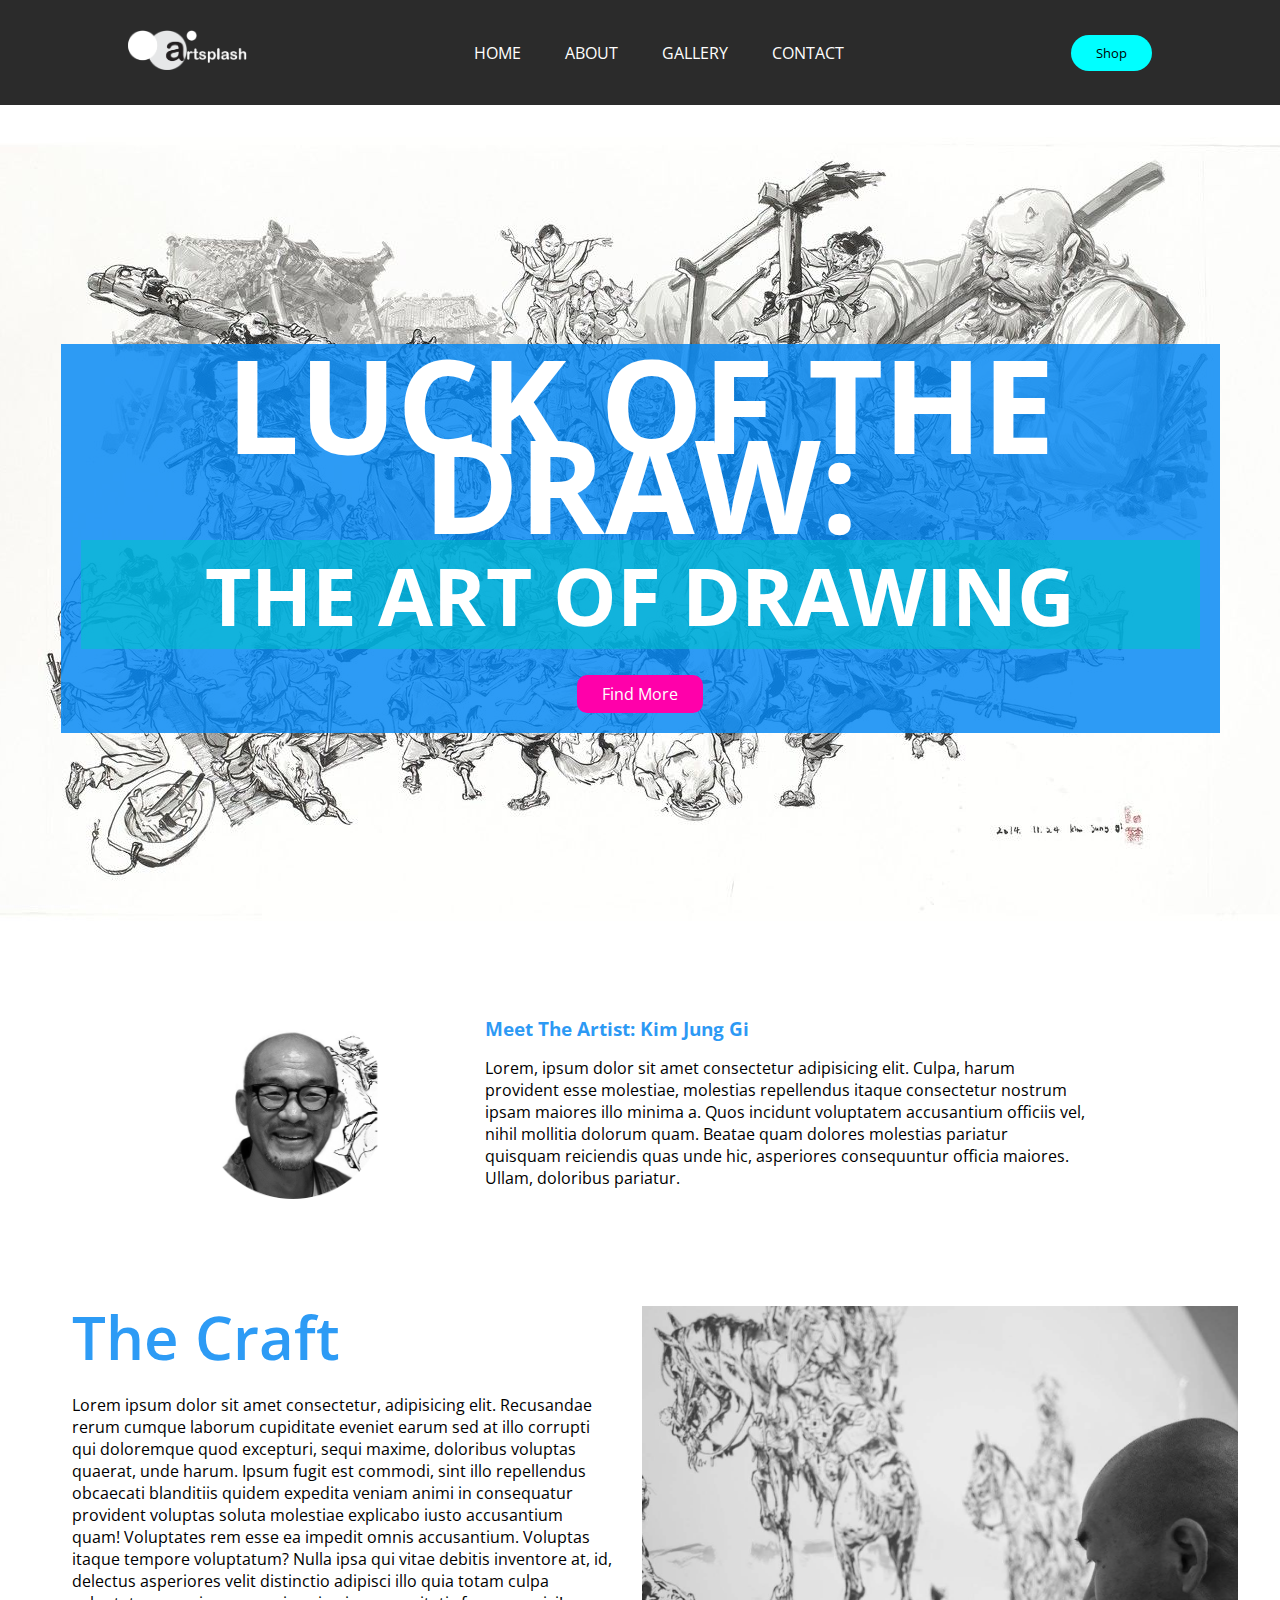
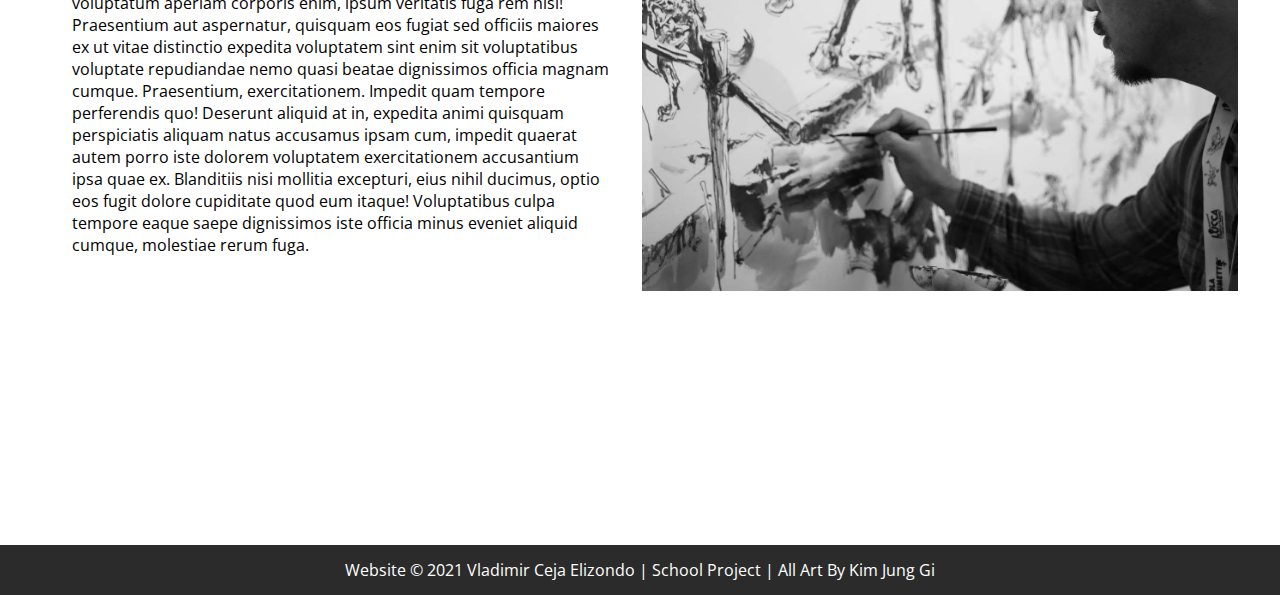
<file: index.html>
<!DOCTYPE html>
<html lang="en">
<head>
    <meta charset="UTF-8">
    <meta http-equiv="X-UA-Compatible" content="IE=edge">
    <meta name="viewport" content="width=device-width, initial-scale=1.0">
    <link rel="stylesheet" href="css/styles.css">
    <style>
        @import url('https://fonts.googleapis.com/css2?family=Open+Sans:wght@300;400;600;700&display=swap');
    </style>
    <title>The Art of Drawing</title>
</head>
<body>
    <!-- nav -->
    <header class="nav">
        <a href="index.html#landing" target="_blank"> <img class="nav__logo" src="images/logo/artsplashLogo.png" alt="artsplash logo"> </a>
        <nav>
            <ul class="nav__links">
                <li><a id="landing" href="index.html#landing">Home</a></li>
                <li><a id="about" href="index.html#about">About</a></li>
                <li><a id="gallery" href="gallery.html#gallery">Gallery</a></li>
                <li><a id="contact" href="contact.html#contact">Contact</a></li>
            </ul>
        </nav>
        <a class="nav__cta" href="gallery.html#gallery"><button>Shop</button></a>
    </header>
    

    <!-- adding BEM -->
    <!-- not sure I totally get -- yet -->
    <section class="landing">
        <div class="landing__content">
            <div class="landing__bothHeadings">
                <h1 class="landing__headerOne landing__headerOne--color">
                    luck of the draw:
                </h1>
                <h3 class="landing__headerTwo landing__headerTwo">
                    the art of drawing
                </h3>
                <a class="landing__button" href="#contact.html">Find More</a>
            </div>
        </div>
    </section>
    <section class="kim">
        <div class="kim__content">
            <div class="kim__img"></div>
            <div class="kim__headerAndDesc">
                <h3 class="kim__header">Meet The Artist: Kim Jung Gi</h3>
                <p class="kim__desc">
                    Lorem, ipsum dolor sit amet consectetur adipisicing elit. Culpa, harum provident esse molestiae, molestias repellendus itaque consectetur nostrum ipsam maiores illo minima a. Quos incidunt voluptatem accusantium officiis vel, nihil mollitia dolorum quam. Beatae quam dolores molestias pariatur quisquam reiciendis quas unde hic, asperiores consequuntur officia maiores. Ullam, doloribus pariatur.
                </p>
            </div>
        </div>
    </section>
    <!-- need to connect about to this about -->
    <section id="about" class="about">
        <div class="about__content">
            <div class="about__headerAndDesc">
                <h3 class="about__header">The Craft</h3>
                <p class="about__desc">
                    Lorem ipsum dolor sit amet consectetur, adipisicing elit. Recusandae rerum cumque laborum cupiditate eveniet earum sed at illo corrupti qui doloremque quod excepturi, sequi maxime, doloribus voluptas quaerat, unde harum.
                    Ipsum fugit est commodi, sint illo repellendus obcaecati blanditiis quidem expedita veniam animi in consequatur provident voluptas soluta molestiae explicabo iusto accusantium quam! Voluptates rem esse ea impedit omnis accusantium.
                    Voluptas itaque tempore voluptatum? Nulla ipsa qui vitae debitis inventore at, id, delectus asperiores velit distinctio adipisci illo quia totam culpa voluptatum aperiam corporis enim, ipsum veritatis fuga rem nisi!
                    Praesentium aut aspernatur, quisquam eos fugiat sed officiis maiores ex ut vitae distinctio expedita voluptatem sint enim sit voluptatibus voluptate repudiandae nemo quasi beatae dignissimos officia magnam cumque. Praesentium, exercitationem.
                    Impedit quam tempore perferendis quo! Deserunt aliquid at in, expedita animi quisquam perspiciatis aliquam natus accusamus ipsam cum, impedit quaerat autem porro iste dolorem voluptatem exercitationem accusantium ipsa quae ex.
                    Blanditiis nisi mollitia excepturi, eius nihil ducimus, optio eos fugit dolore cupiditate quod eum itaque! Voluptatibus culpa tempore eaque saepe dignissimos iste officia minus eveniet aliquid cumque, molestiae rerum fuga.
                </p>
            </div>
            <div class="about__img"></div>
        </div>
    </section>
    
    <footer>
        Website &copy; 2021 Vladimir Ceja Elizondo | School Project | All Art By Kim Jung Gi 
    </footer>
</body>
</html>
</file>
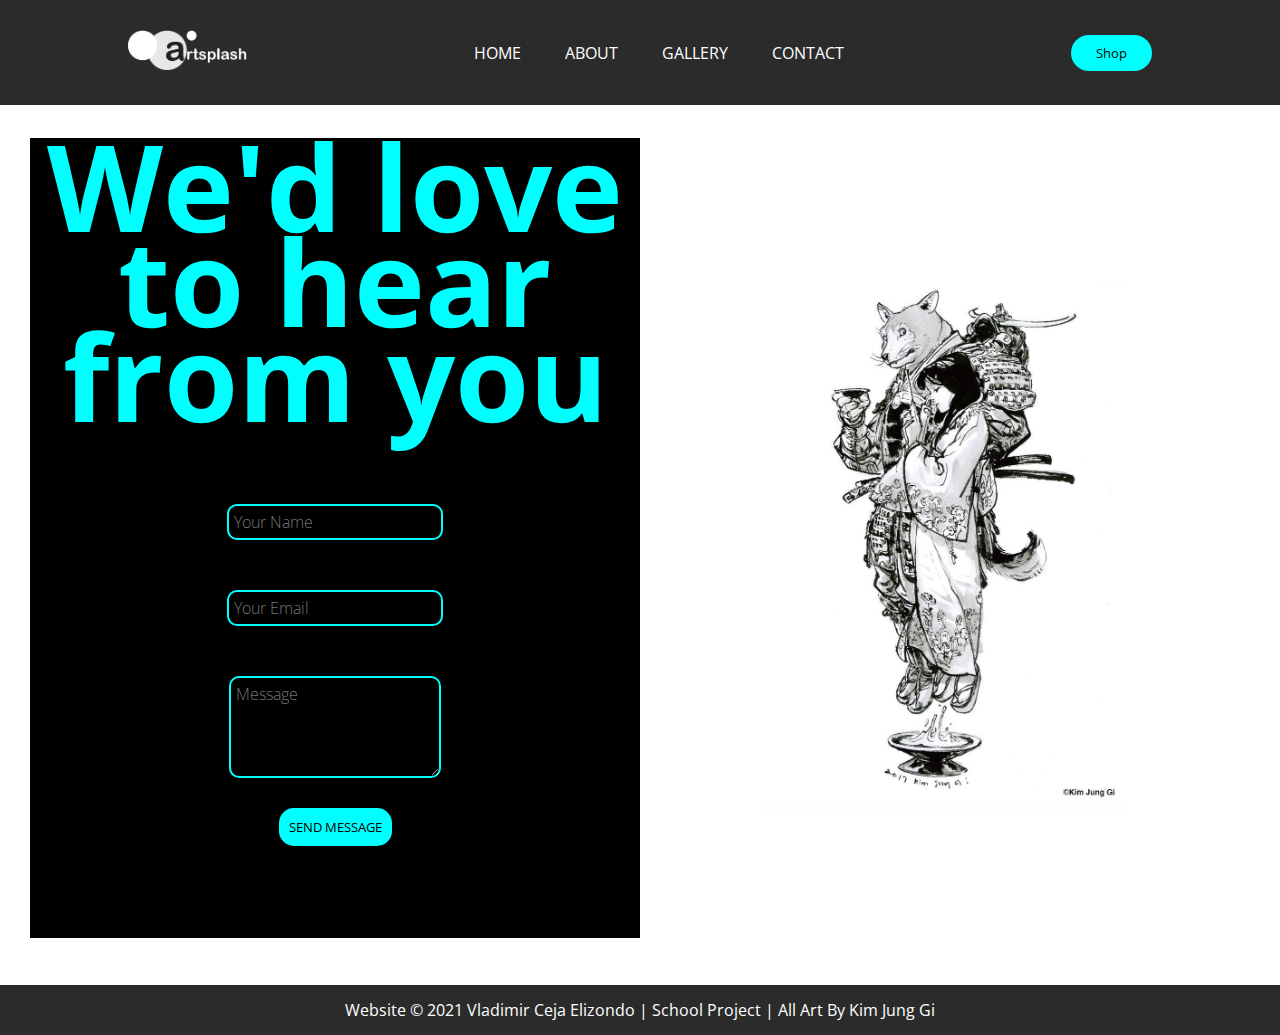
<file: contact.html>
<!DOCTYPE html>
<html lang="en">
<head>
    <meta charset="UTF-8">
    <meta http-equiv="X-UA-Compatible" content="IE=edge">
    <meta name="viewport" content="width=device-width, initial-scale=1.0">
    <link rel="stylesheet" href="css/styles.css">
    <style>
        @import url('https://fonts.googleapis.com/css2?family=Open+Sans:wght@300;400;600;700&display=swap');
    </style>
    <title>The Art of Drawing | Contact</title>
</head>
<body>
    <!-- nav -->
    <header class="nav">
        <a href="index.html#landing" target="_blank"> <img class="nav__logo" src="images/logo/artsplashLogo.png" alt="artsplash logo"> </a>
        <nav>
            <ul class="nav__links">
                <li><a id="landing" href="index.html#landing">Home</a></li>
                <li><a id="about" href="index.html#about">About</a></li>
                <li><a id="gallery" href="gallery.html#gallery">Gallery</a></li>
                <li><a id="contact" href="contact.html#contact">Contact</a></li>
            </ul>
        </nav>
        <a class="nav__cta" href="gallery.html#gallery"><button>Shop</button></a>
    </header>

    <section id="contact" class="contact">
        <div class="contact__content">
            <div class="contact__left">
                <div class="contact__title">
                    <h1>We'd love to hear from you</h1>
                </div>
                <div class="contact__form">
                    <form method="post" action="">
                        <input class="inputBoxes" name="name" type="text" class="form-control" placeholder="Your Name" required><br/>
                        <input class="inputBoxes" name="email" type="text" class="form-control" placeholder="Your Email" required><br/>
                        <textarea class="inputBoxes" name="message" class="form-control" placeholder="Message" rows="4" required></textarea><br/>
                        <input class="formCta" type="submit" value="SEND MESSAGE">
                    </form>
                </div>
            </div>
            
            <div class="contact__right">
                <div class="contact__img"></div>
            </div>
        </div>
    </section>


    <footer>
        Website &copy; 2021 Vladimir Ceja Elizondo | School Project | All Art By Kim Jung Gi
    </footer>
</body>
</html>
</file>
<file: css/styles.css>
.landing {
  background-image: url(../images/horizontalOneBw.jpg);
  background-position: top;
  background-repeat: no-repeat;
  background-size: cover;
  background-color: peachpuff;
  min-height: calc(100vh - 50px);
  padding: 30px 30px 14px 30px;
  margin: 0 auto;
  display: -webkit-box;
  display: -ms-flexbox;
  display: flex;
  -webkit-box-align: center;
      -ms-flex-align: center;
          align-items: center;
  -webkit-box-pack: space-evenly;
      -ms-flex-pack: space-evenly;
          justify-content: space-evenly;
}
.landing__content {
  max-width: 95%;
  height: auto;
}
.landing__bothHeadings {
  background-color: #0688f3d7;
  padding: 20px;
  margin: 0 auto;
  text-align: center;
  -webkit-box-align: center;
      -ms-flex-align: center;
          align-items: center;
}
.landing__headerOne {
  text-transform: uppercase;
  font-weight: 700;
  font-size: 130px;
  line-height: 80px;
}
.landing__headerOne--color {
  color: #fff;
  font-weight: bold;
}
.landing__headerTwo {
  color: #ffffff;
  background-color: rgba(0, 195, 202, 0.589);
  font-weight: 700;
  font-size: 80px;
  text-transform: uppercase;
}
.landing__button {
  background-color: #FF00AA;
  color: #fff;
  text-decoration: none;
  padding: 8px 25px;
  border-radius: 10px;
  display: inline-block;
  margin-top: 10px;
  font-weight: normal;
  text-transform: capitalize;
  -webkit-transition: 1s;
  transition: 1s;
}
.landing__button:hover {
  background-color: royalblue;
}

@media (max-width: 800px) {
  .landing__headerOne {
    font-weight: 700;
    font-size: 100px;
  }
  .landing__headerTwo {
    line-height: 75px;
    font-weight: 500;
  }
}
.kim {
  margin: 0 auto;
  padding: 30px;
  max-width: 90%;
  min-height: calc(20vh - 50px);
}
.kim__content {
  margin: 0 auto;
  display: -webkit-box;
  display: -ms-flexbox;
  display: flex;
  -webkit-box-align: center;
      -ms-flex-align: center;
          align-items: center;
  -webkit-box-pack: space-evenly;
      -ms-flex-pack: space-evenly;
          justify-content: space-evenly;
  max-width: 98%;
  height: 250px;
}
.kim__header {
  color: #0688f3d7;
}
.kim__headerAndDesc {
  height: auto;
  max-width: 600px;
  text-align: left;
}
.kim__img {
  background-image: url(../images/kimFaceBw.png);
  background-position: center;
  background-repeat: no-repeat;
  background-size: 120%;
  height: 200px;
  width: 200px;
}

@media (max-width: 1000px) {
  .kim {
    background-image: url(../images/verticalPigBw.jpg);
    background-position: center;
    background-repeat: no-repeat;
    background-size: cover;
    margin: 0 auto;
    display: -webkit-box;
    display: -ms-flexbox;
    display: flex;
    -webkit-box-align: center;
        -ms-flex-align: center;
            align-items: center;
    -webkit-box-pack: space-evenly;
        -ms-flex-pack: space-evenly;
            justify-content: space-evenly;
    min-height: 100%;
  }
  .kim__content {
    display: inline-block;
  }
  .kim__header {
    text-align: center;
    color: #fff;
  }
  .kim__headerAndDesc {
    text-align: left;
    background-color: #0688f3f1;
    color: #fff;
    padding: 10px;
    border-radius: 20px;
  }
  .kim__img {
    margin: 0 auto;
  }
}
.about {
  min-height: calc(100vh - 50px);
  max-width: 100%;
  padding: 30px 30px 14px 30px;
  margin: 0 auto;
}
.about__content {
  height: 98%;
  max-width: 98%;
  margin: 0 auto;
  display: -webkit-box;
  display: -ms-flexbox;
  display: flex;
  -webkit-box-align: center;
      -ms-flex-align: center;
          align-items: center;
  -webkit-box-pack: space-evenly;
      -ms-flex-pack: space-evenly;
          justify-content: space-evenly;
}
.about__headerAndDesc {
  height: auto;
  max-width: 600px;
  padding: 30px;
  padding-top: 1px;
  text-align: left;
}
.about__header {
  color: #0688f3d7;
  font-size: 60px;
  font-weight: 600;
  text-transform: capitalize;
}
.about__img {
  background-image: url(../images/kimDrawingBw.jpg);
  background-position: center;
  background-repeat: no-repeat;
  background-size: cover;
  height: 65vh;
  width: 90%;
}

@media (max-width: 1000px) {
  .about {
    margin: 0 auto;
    display: -webkit-box;
    display: -ms-flexbox;
    display: flex;
    -webkit-box-align: center;
        -ms-flex-align: center;
            align-items: center;
    -webkit-box-pack: space-evenly;
        -ms-flex-pack: space-evenly;
            justify-content: space-evenly;
  }
  .about__content {
    display: inline-block;
  }
  .about__img {
    width: 100%;
  }
}
.contact {
  min-height: calc(100vh - 50px);
  width: 100%;
  padding: 30px 30px 14px 30px;
  margin: 0 auto;
  display: -webkit-box;
  display: -ms-flexbox;
  display: flex;
  -webkit-box-align: center;
      -ms-flex-align: center;
          align-items: center;
  -webkit-box-pack: space-evenly;
      -ms-flex-pack: space-evenly;
          justify-content: space-evenly;
}
.contact__content {
  min-height: 650px;
  width: 100%;
  display: -webkit-box;
  display: -ms-flexbox;
  display: flex;
  -webkit-box-align: center;
      -ms-flex-align: center;
          align-items: center;
  -webkit-box-pack: space-evenly;
      -ms-flex-pack: space-evenly;
          justify-content: space-evenly;
}
.contact__left {
  min-height: 800px;
  width: 50%;
  background-color: #000;
  display: inline-block;
  -webkit-box-align: center;
      -ms-flex-align: center;
          align-items: center;
  -webkit-box-pack: space-evenly;
      -ms-flex-pack: space-evenly;
          justify-content: space-evenly;
}
.contact__right {
  min-height: 800px;
  width: 50%;
  background-color: #fff;
  background-image: url(../images/verticalTwoFriendsBw.jpg);
  background-position: center;
  background-repeat: no-repeat;
  background-size: 60%;
}
.contact__title {
  margin: 0 auto;
  display: -webkit-box;
  display: -ms-flexbox;
  display: flex;
  -webkit-box-pack: center;
      -ms-flex-pack: center;
          justify-content: center;
  color: aqua;
  font-weight: 600;
  font-size: 60px;
  text-align: center;
  justify-content: center;
  line-height: 95px;
}
.contact__form {
  padding: 0;
  margin: 0;
  text-align: center;
  padding-top: 40px;
}
.contact__form .inputBoxes {
  outline: none;
  max-width: 500px;
  background-color: #000;
  color: #fff;
  border: 2px solid aqua;
  border-radius: 10px;
  font-weight: 300;
  font-size: 16px;
  padding: 5px;
  margin: 25px;
}
.contact__form .formCta {
  background-color: aqua;
  color: #000;
  border-radius: 15px;
  border: none;
  padding: 10px;
  -webkit-transition: 1s;
  transition: 1s;
}
.contact__form .formCta:hover {
  padding: 15px;
}
.contact__form .formCta:active {
  outline: none;
  background-color: #fff;
  -webkit-transition: 0.5s;
  transition: 0.5s;
}

@media (max-width: 900px) {
  .contact__content {
    display: inline-block;
  }
  .contact__left {
    width: 100%;
  }
  .contact__right {
    width: 100%;
  }
  .contact__form .inputBoxes {
    width: 80%;
  }
}
.gallery {
  min-height: calc(100vh - 50px);
  width: 100%;
  background-color: #fff;
  padding: 30px 30px 14px 30px;
  margin: 0 auto;
  display: inline-block;
  -webkit-box-align: center;
      -ms-flex-align: center;
          align-items: center;
  -webkit-box-pack: space-evenly;
      -ms-flex-pack: space-evenly;
          justify-content: space-evenly;
}
.gallery__one {
  height: 100%;
  max-width: 100%;
  background-color: coral;
  margin: 0 auto;
  margin-bottom: 50px;
  display: -webkit-box;
  display: -ms-flexbox;
  display: flex;
  -webkit-box-align: center;
      -ms-flex-align: center;
          align-items: center;
  -webkit-box-pack: center;
      -ms-flex-pack: center;
          justify-content: center;
  background-image: url(../images/horizontalMessHugBw.jpg);
  background-position: bottom;
  background-repeat: no-repeat;
  background-size: cover;
}
.gallery__two {
  height: 100%;
  max-width: 100%;
  background-color: coral;
  margin: 0 auto;
  display: -webkit-box;
  display: -ms-flexbox;
  display: flex;
  -webkit-box-align: center;
      -ms-flex-align: center;
          align-items: center;
  -webkit-box-pack: center;
      -ms-flex-pack: center;
          justify-content: center;
  background-image: url(../images/horizontalBoatBw.jpg);
  background-position: center;
  background-repeat: no-repeat;
  background-size: cover;
}
.gallery__cta {
  border: none;
  outline: none;
  border-radius: 15px;
  background-color: aqua;
  color: #000;
  padding: 10px;
  width: 150px;
  margin-top: 600px;
  font-weight: 400;
  font-size: 16px;
  -webkit-transition: 1s;
  transition: 1s;
  text-transform: uppercase;
}
.gallery__cta:hover {
  background-color: #fff;
  font-size: 18px;
}
.gallery__cta:active {
  outline: none;
  background-color: #FF00AA;
  border-radius: 1px;
  -webkit-transition: 0.2s;
  transition: 0.2s;
}

* {
  margin: 0;
  padding: 0;
  -webkit-box-sizing: border-box;
          box-sizing: border-box;
  font-family: "Open Sans", sans-serif;
}

html, body {
  height: 100%;
}

h1, h2, h3, h4, h5, h6, p {
  margin-bottom: 16px;
}

.nav {
  margin: 0 auto;
  max-width: 100%;
  min-height: 50px;
  padding: 30px 10%;
  background-color: #2B2B2B;
  display: -webkit-box;
  display: -ms-flexbox;
  display: flex;
  -webkit-box-align: center;
      -ms-flex-align: center;
          align-items: center;
  -webkit-box-pack: justify;
      -ms-flex-pack: justify;
          justify-content: space-between;
}
.nav a {
  color: #fff;
  text-decoration: none;
  text-transform: uppercase;
  outline: none;
}
.nav__links {
  list-style: none;
}
.nav__links li {
  display: inline-block;
  padding: 0px 20px;
}
.nav__links li a {
  -webkit-transition: all 0.3s ease 0s;
  transition: all 0.3s ease 0s;
}
.nav__links li a:hover {
  color: aqua;
}
.nav__cta button {
  padding: 9px 25px;
  background-color: aqua;
  border: none;
  border-radius: 50px;
  cursor: pointer;
  -webkit-transition: all 0.3s ease 0s;
  transition: all 0.3s ease 0s;
  color: #000;
}
.nav__cta button:hover {
  border-radius: 4px;
  background-color: #fff;
  color: #000;
}
.nav__logo {
  cursor: pointer;
  width: auto;
  height: 40px;
}

@media (max-width: 800px) {
  .nav {
    height: 40vh;
    -webkit-box-orient: vertical;
    -webkit-box-direction: normal;
        -ms-flex-direction: column;
            flex-direction: column;
  }
  .nav__links li {
    display: inline-block;
    padding: 0px 15px;
  }
}
footer {
  min-height: 50px;
  max-width: 100%;
  background-color: #2B2B2B;
  color: #fff;
  display: -webkit-box;
  display: -ms-flexbox;
  display: flex;
  -webkit-box-align: center;
      -ms-flex-align: center;
          align-items: center;
  -webkit-box-pack: space-evenly;
      -ms-flex-pack: space-evenly;
          justify-content: space-evenly;
  margin-top: 30px;
}

@media (max-width: 800px) {
  footer {
    text-align: center;
    font-size: 12px;
  }
}
</file>
